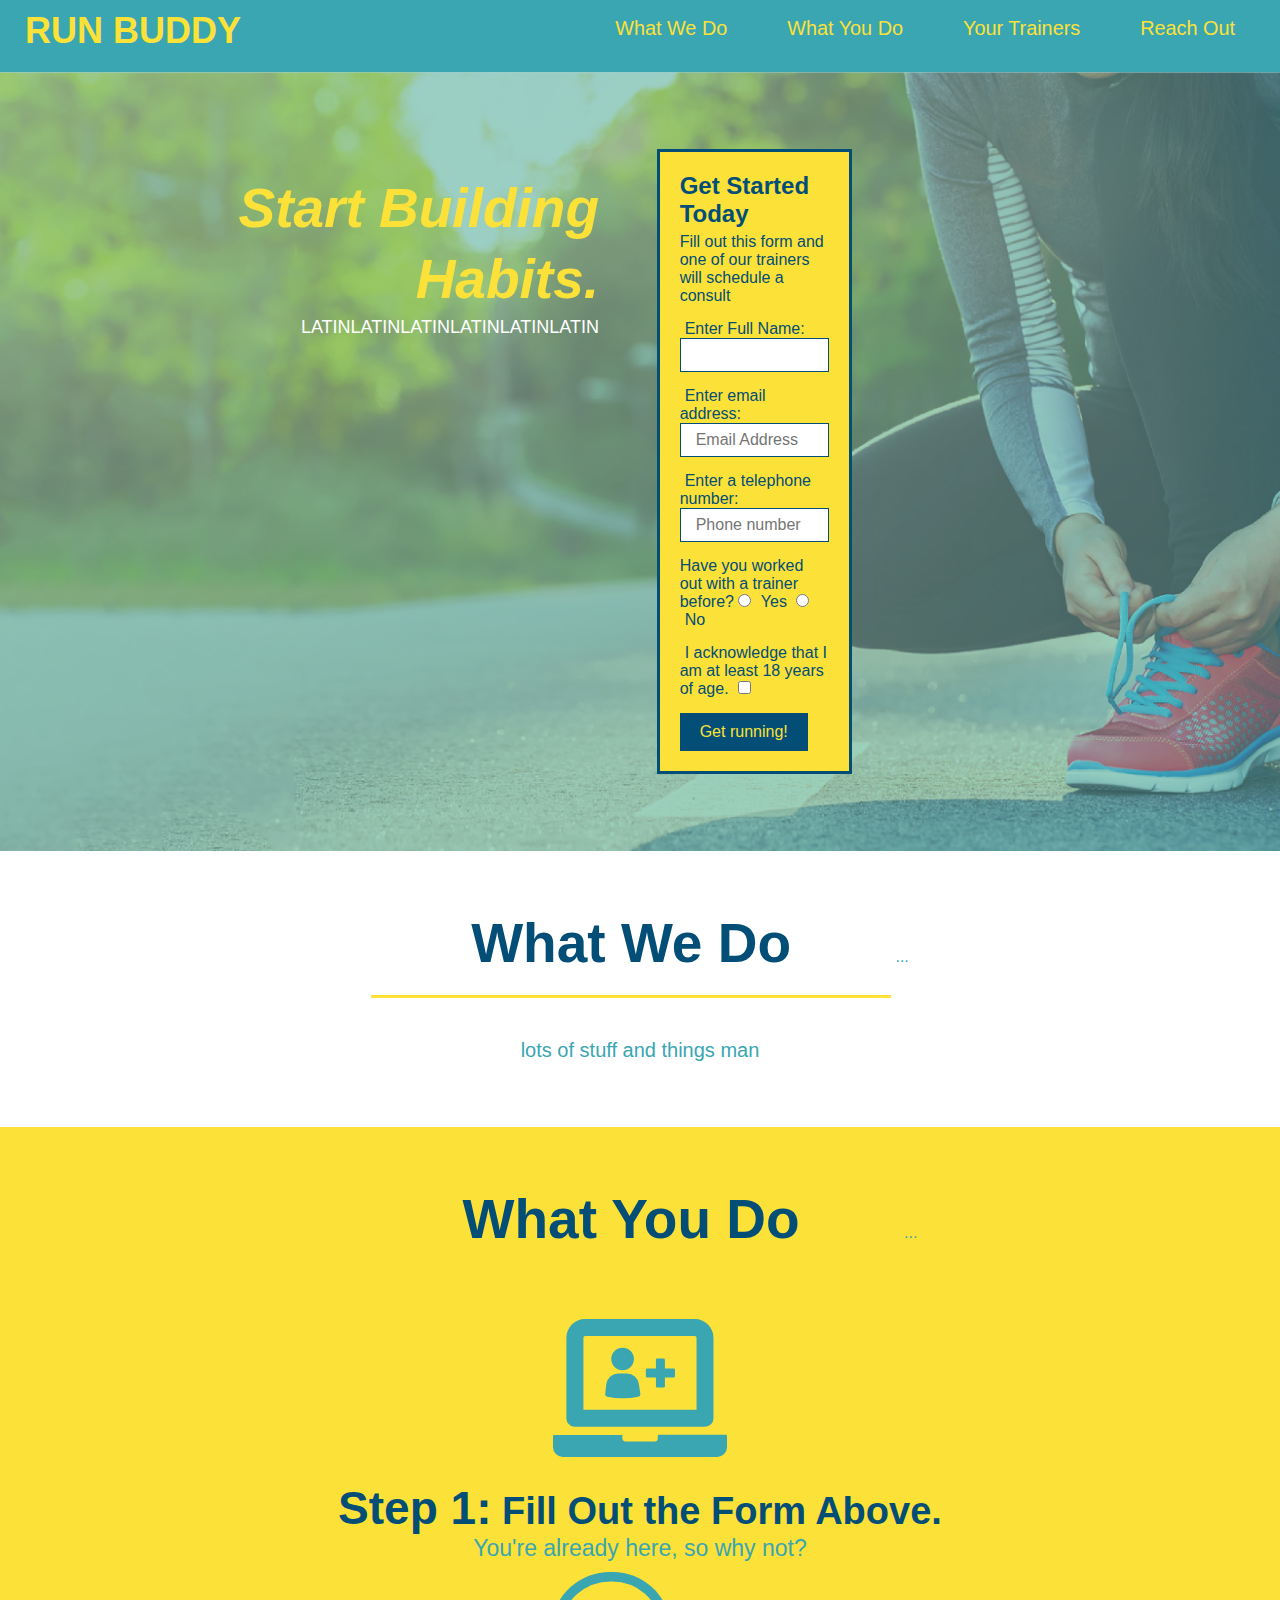
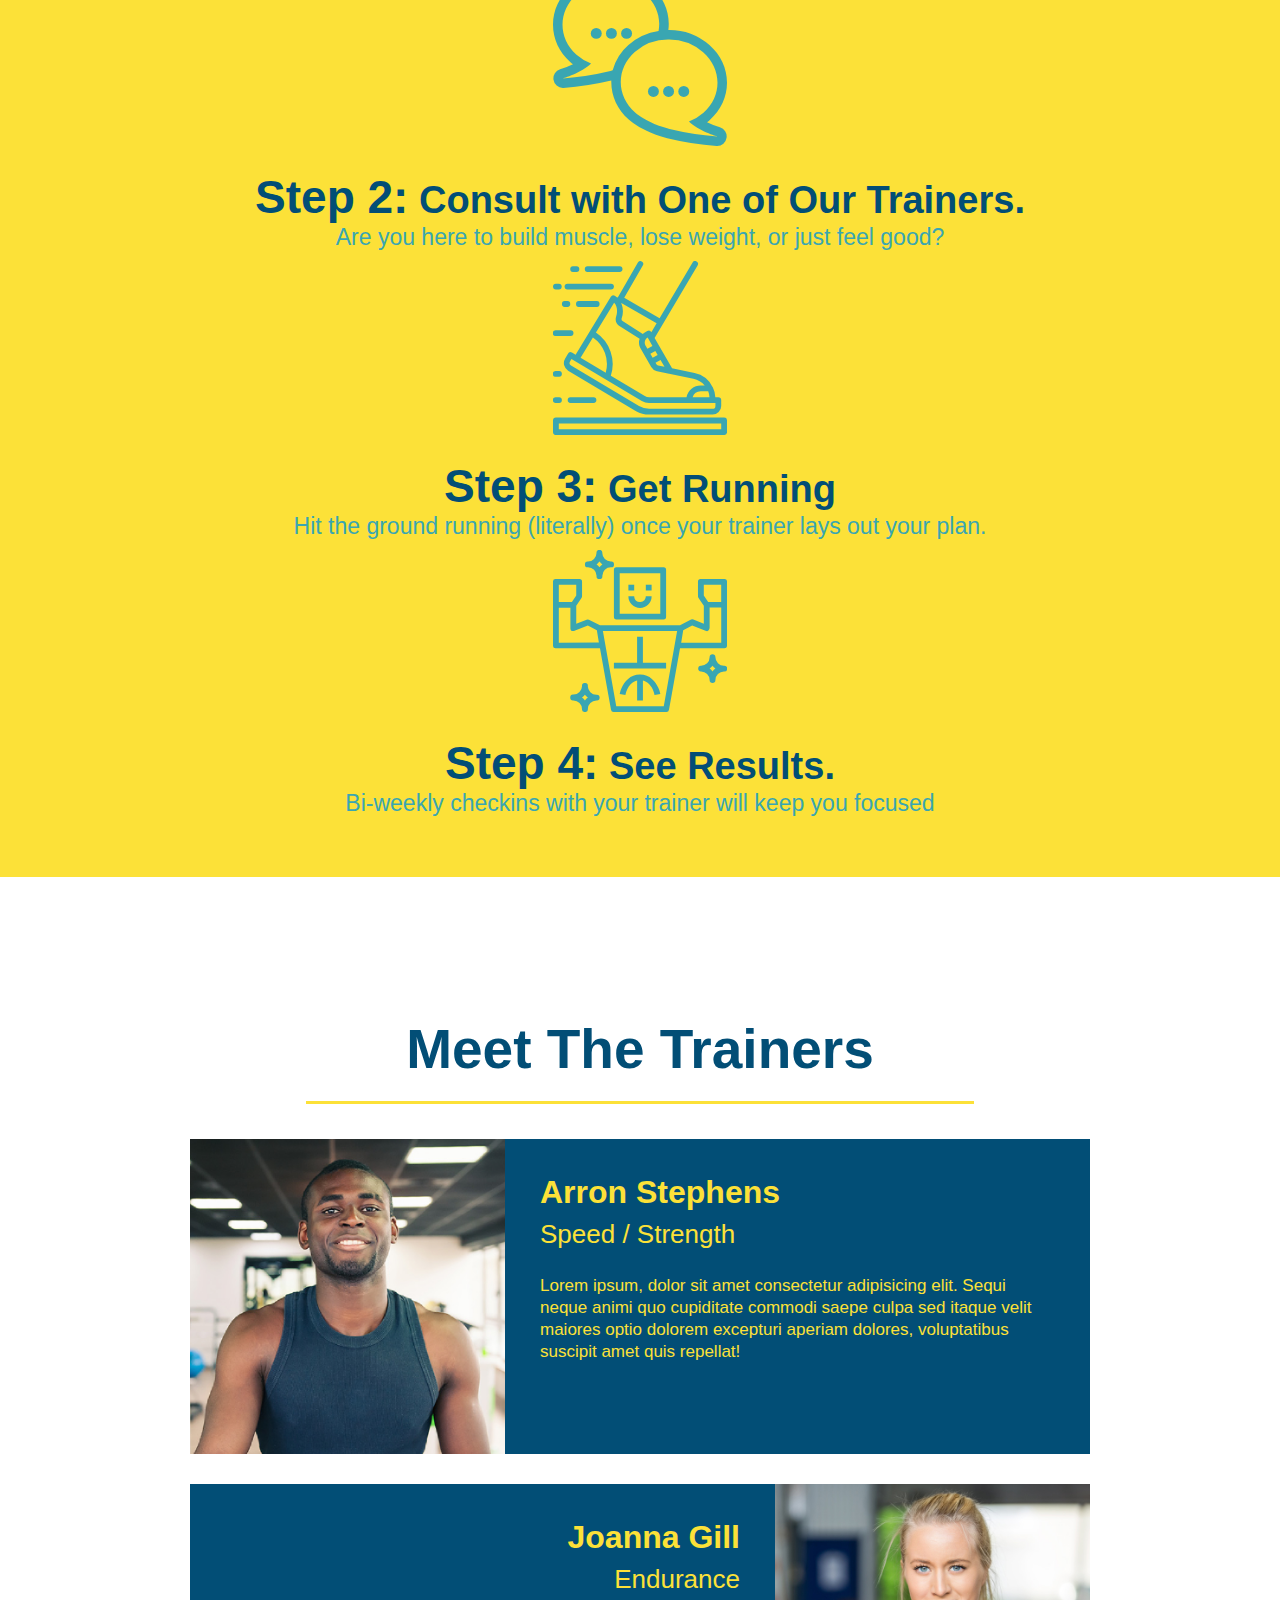
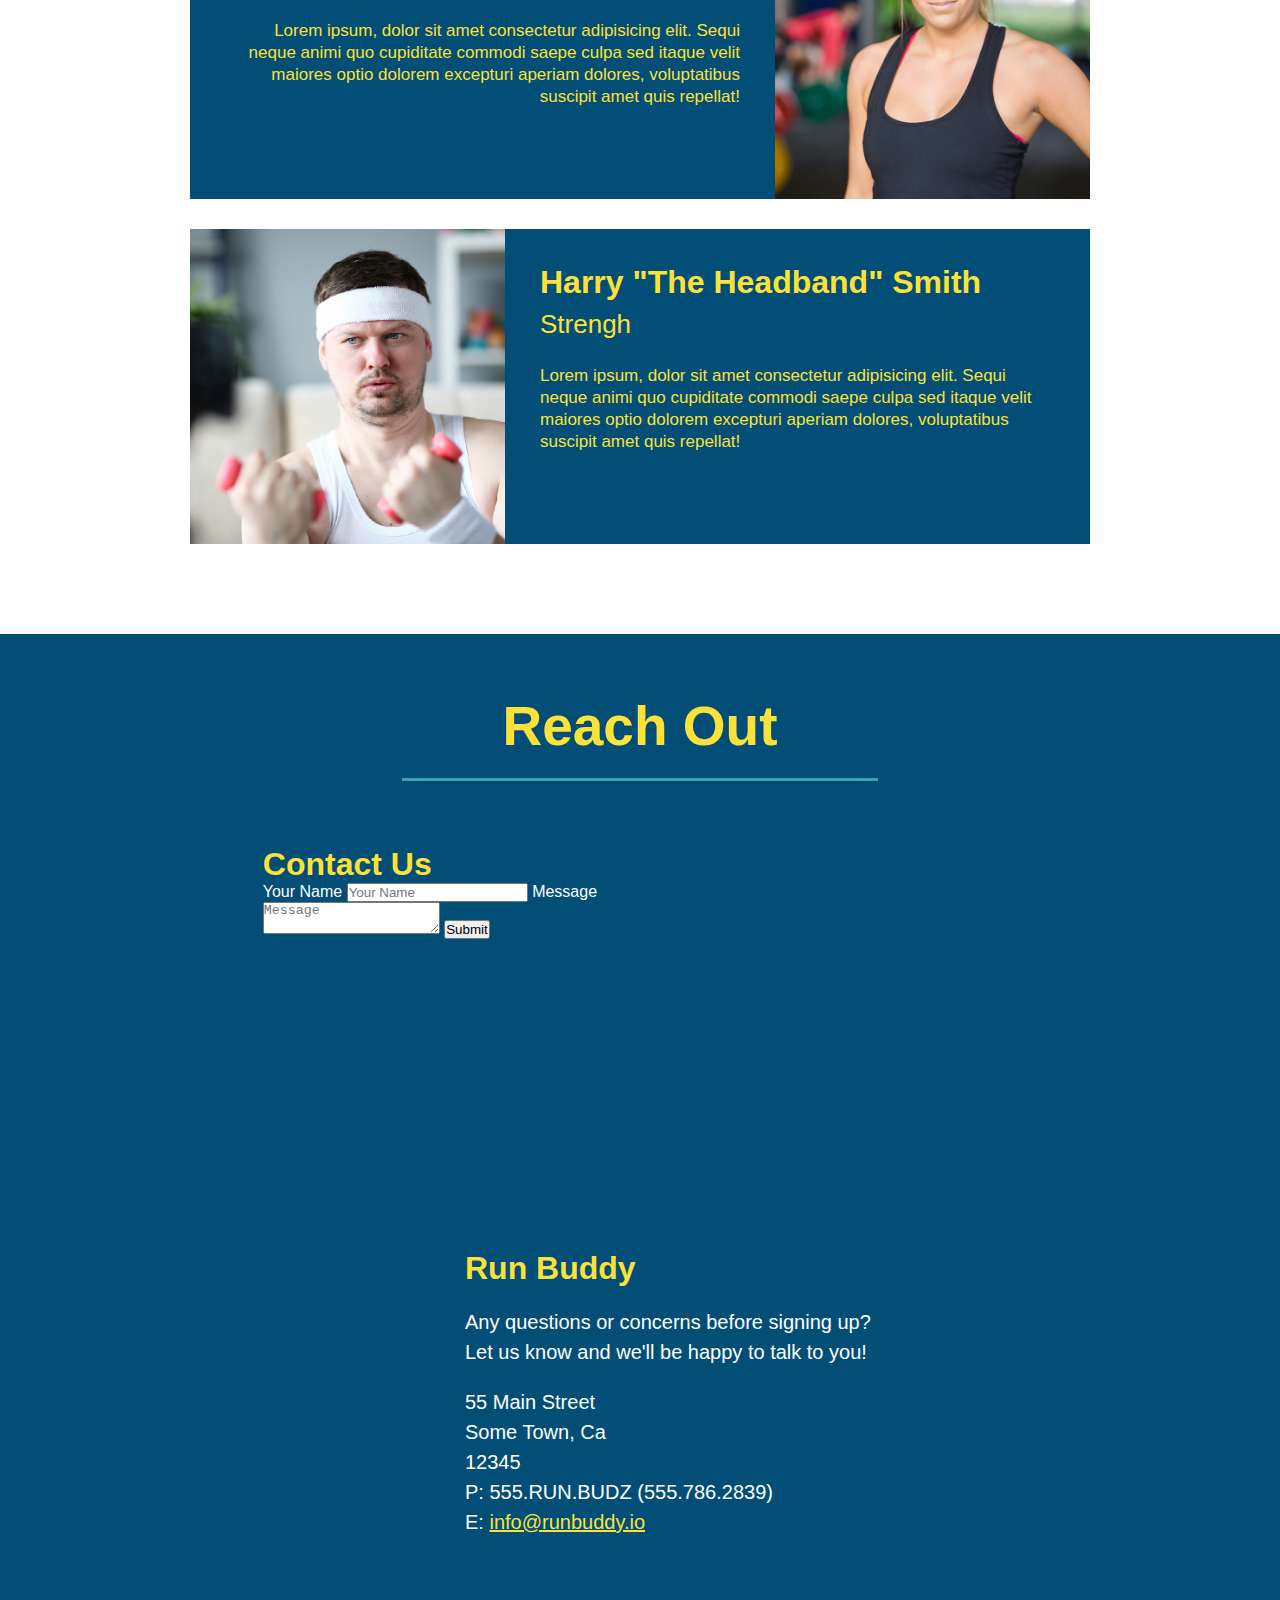
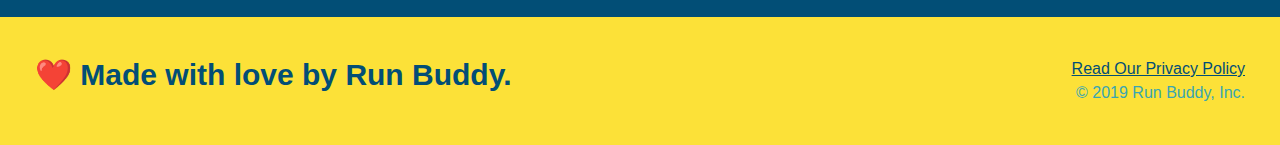
<file: index.html>
<!DOCTYPE html>
<html lang="en">
    <head>
    <meta charset="UTF-8" />
    <title>RUN BUDDY</title>
<link rel="stylesheet" href="./assets/css/style.css">
</head>
<body>

<!-- navigation -->
    <header>
    <h1>RUN BUDDY</h1>
    <nav>
    <ul>
        <li>
            <a href="#what-we-do">What We Do</a>
        </li>
        <li>
            <a href="#what-you-do">What You Do</a>
        </li>
        <li>
            <a href="#your-trainers">Your Trainers</a>
        </li>
        <li>
            <a href="#reach-out">Reach Out</a>
        </li>
    </ul>
    </nav>
    </header>


<!-- hero/jumbotron -->
    <section class="hero">
    <div class="hero-cta">
        <h2>Start Building Habits.</h2>
        <p>
            LATINLATINLATINLATINLATINLATIN
        </p>
    </div>
        <div>
            <div class="hero-form">
            <h3>Get Started Today</h3>
            <p>Fill out this form and one of our trainers will schedule a consult</p>
<!-- Add Form element-->
    <form>
        
        <label for="name">Enter Full Name:</label>
        <input type="text" placeholer="Your Name" name="name" id="name" class="form-input" />
        <label for="email">Enter email address:</label>
        <input type="text" placeholder="Email Address" name="email" id="email" class="form-input" />
        <label for="phone">Enter a telephone number:</label>
        <input type="text" placeholder="Phone number" name="phone" id="phone" class="form-input"/>
        <p>
            Have you worked out with a trainer before?
            <input type="radio" name="trainer-confirm" id="trainer-yes" />
            <label for="trainer-yes">Yes</label>
            <input type="radio" name="trainer-confirm" id="trainer-no" />
            <label for="trainer-no">No</label>
        </p>
        <p>
            <label for="checkbox">
                I acknowledge that I am at least 18 years of age.
            </label>
            <input type="checkbox" name="age-confirm" id="checkbox" />
        </p>
        <button type="submit">
            Get running!
        </button>
    </form>
    </div>
</div>
</section>
<!--end hero-->

        
<!-- "what we do" section -->
<section id="what-we-do" class="intro">
    <h2 class="section-title primary-border">What We Do</h2>
    ...
            <p>
                lots of stuff and things man
            </p>
    </section>

<!-- "What you do" section-->
        
<section id="what-you-do" class="steps">
    <h2 class="section-title primary-border">What You Do</h2>
    ...
            <div>
                <img src="./assets/images/step-1.svg" alt="" />
                <h3>Step 1:<span> Fill Out the Form Above.</span></h3>
                <p>You're already here, so why not?</p>
             </div>
             <div>
                 <img src="./assets/images/step-2.svg" alt="" />
                 <h3>Step 2:<span> Consult with One of Our Trainers.</span></h3>
                 <p>Are you here to build muscle, lose weight, or just feel good?</p>
             </div>
             <div>
                 <img src="./assets/images/step-3.svg" alt="" />
                 <h3>Step 3:<span> Get Running</span></h3>
                 <p>Hit the ground running (literally) once your trainer lays out your plan.</p>
             </div>
             <div>
                 <img src="./assets/images/step-4.svg" alt="" />
                 <h3>Step 4:<span> See Results.</span></h3>
                 <p>Bi-weekly checkins with your trainer will keep you focused</p>
             </div>
    </section>
            
<!-- "meet the trainers" section-->
 <section id="your-trainers" class="trainers">
     <h2 class="section-title primary-border">
            Meet The Trainers
        </h2>
                <article class="trainer">
                    <img src="./assets/images/trainer-1.jpg" alt="Arron Stephens in his workout clothes, ready to pump iron" />
                    <div class="trainer-bio text-left">
                        <h3>Arron Stephens</h3>
                        <h4>Speed / Strength</h4>
                        <p> Lorem ipsum, dolor sit amet consectetur adipisicing elit. Sequi neque animi quo cupiditate commodi saepe
                            culpa sed
                            itaque velit maiores optio dolorem excepturi aperiam dolores, voluptatibus suscipit amet quis repellat!
                        </p>
                    </div>
                </article>
                <article class="trainer">
                    <div class="trainer-bio text-right">
                        <h3>Joanna Gill</h3>
                        <h4>Endurance</h4>
                        <p>
                            Lorem ipsum, dolor sit amet consectetur adipisicing elit. Sequi neque animi quo cupiditate commodi saepe
                            culpa sed
                            itaque velit maiores optio dolorem excepturi aperiam dolores, voluptatibus suscipit amet quis repellat!
                        </p>
                    </div>
                    <img src="./assets/images/trainer-2.jpg" alt="Joanna Gill cooling off after a workout." />
                </article>
                <article class="trainer">
                    <img src="./assets/images/trainer-3.jpg"
                        alt="Harry Smith wearing a headband and lifting comically small pink weights" />
                    <div class="trainer-bio text-left">
                        <h3>Harry "The Headband" Smith</h3>
                        <h4>Strengh</h4>
                        <p>
                            Lorem ipsum, dolor sit amet consectetur adipisicing elit. Sequi neque animi quo cupiditate commodi saepe
                            culpa sed
                            itaque velit maiores optio dolorem excepturi aperiam dolores, voluptatibus suscipit amet quis repellat!
                        </p>
                    </div>
     </article>
</section>

<!-- "reach out"-->
<section id="reach-out" class="contact">
    <h2 class="section-title secondary-border">Reach Out</h2>
    <div class="contact-info">
        <div class="contact-form">
            <h3>Contact Us</h3>
            <form>
               <label for="contact-name">Your Name</label>
               <input type="text" id="contact-name" placeholder="Your Name" />
          
               <label for="contact-message">Message</label>
               <textarea id="contact-message" placeholder="Message"></textarea>
          
               <button type="submit">Submit</button>
              </form>
          </div>
      <iframe 
        src="https://www.google.com/maps/embed?pb=!1m18!1m12!1m3!1d3147.1079747227936!2d-120.42364418397035!3d37.92790791110593!2m3!1f0!2f0!3f0!3m2!1i1024!2i768!4f13.1!3m3!1m2!1s0x8090c49129b6ac57%3A0xb56c7eb95a2cd8bd!2sMain%20St%2C%20California%2095327!5e0!3m2!1sen!2sus!4v1616426329495!5m2!1sen!2sus"
        style="border:0;" 
        allowfullscreen=""
        loading="lazy">
      </iframe>
      <div>
        <h3>Run Buddy</h3>
        <p>
          Any questions or concerns before signing up?
          <br />
          Let us know and we'll be happy to talk to you!
        </p>
        <address>
          55 Main Street <br />
          Some Town, Ca <br />
          12345<br />
          P: 555.RUN.BUDZ (555.786.2839)<br />
          E: <a href="mailto:info@runbuddy.io">info@runbuddy.io</a>
        </address>
      </div>
    </div>
  </section>

<!-- footer -->
    <footer>
        <h2>❤️ Made with love by Run Buddy.</h2>
        <div>
            <a href="./privacy-policy.html">Read Our Privacy Policy</a><br />
            &copy; 2019 Run Buddy, Inc.
        </div>
    </footer>
</body>
</html>
</file>
<file: assets/css/style.css>
* {
    margin: 0;
    padding: 0;
    box-sizing: border-box;
}
header {
    padding-top: 10px;
    padding-right: 15px;
    padding-bottom: 20px;
    padding-left: 25px;
    background-color: #39a6b2;
    display: flex;
    justify-content: space-between;
    flex-wrap: wrap;
}
header nav ul li a {
    margin: 0 30px;
    font-weight: lighter;
    font-size: 1.55vw;
}
header nav ul {
    display: flex;
    flex-wrap: wrap;
    justify-content: space-between;
    align-items: center;
    list-style: none;
  }
header h1 {
    font-weight: bold;
    font-size: 36px;
    color:#fce138;
    margin: 0;
}
header a {
    text-decoration: none;
    color: #fce138;
}
header nav {
    margin: 7px 0;
}

body {
    color: #39a6b2;
    font-family: Helvetica, Arial, sans-serif;
}

footer {
    background: #fce138;
    width: 100%;
    padding: 40px 35px;
    display: flex;
    justify-content: space-between;
    flex-wrap: wrap;
}
footer h2 {
    color: #024e76;
    font-size: 30px;
    margin: 0;
}
footer div {
    line-height: 1.5;
    text-align: right;
}
footer a {
    color: #024e76;
}

.hero {
    padding: 60px;
    background-image: url("../images/hero-bg.jpg");
    background-size: cover;
    background-position: center;
    display: flex;
    justify-content: center;
    flex-wrap: wrap;
}
.hero-form {
    border: 3px solid #024e76;
    background-color: #fce138;
    padding: 20px;
    color: #024e76;
    width: 40%;
    margin: 3.5%;

}
.hero-form label {
    margin: 0 5px;
}
.hero-form p {
    margin: 5px 0 15px 0;
}
.hero-form h3 {
    font-size: 24px;
    margin: 0;
}
.form-input {
    border: 1px solid #024e76;
    display: block;
    padding: 7px 15px;
    font-size: 16px;
    color: #024e76;
    width: 100%;
    margin-bottom: 15px;
}
.hero-form button {
    color: #fce138;
    background-color: #024e76;
    border: none;
    padding: 10px 20px;
    font-size: 16px;
}
.hero-cta {
    width: 35%;
    text-align: right;
    margin: 3.5%;
    color: #fff;
    font-size: 18px;
    line-height: 1.3;
}

.hero-cta h2 {
    font-style: italic;
    font-size: 55px;
    color: #fce138;
}
section {
    padding: 60px;
}
.intro {
    text-align: center;
}

.intro p {
    line-height: 1.7;
    color: #39a6b2;
    width: 80%;
    font-size: 20px;
    margin: 0 auto;
}
.steps {
    text-align: center;
    background: #fce138;
    margin-bottom: 80px;
}
.steps img {
    width: 15%;
    margin: 10px 0;
}
.steps h3 {
    color: #024e76;
    font-size: 46px;
    margin-top: 10px;
}
.steps p {
    color:#39a6b2;
    font-size: 23px;
}
.steps span {
    font-size: 38px;
}
.section-title {
    font-size: 55px;
    color: #024e76;
    margin-bottom: 35px;
    padding: 0 100px 20px 100px;
    border-bottom: 3px solid;
    display: inline-block;
    border-color:#39a6b2;
}
.primary-border {
    border-color: #fce138
}
.secondary-border {
    border-color: #39a6b2;
}
.trainers {
    text-align: center;
}
.trainer {
    width: 900px;
    margin: 0 auto 30px auto;
    background: #024e76;
    color: #fce138;
    overflow: auto
}
.trainer img {
    width: 35%;
    float: left;
}
.trainer-bio {
    padding: 35px;
    float: left;
    width: 65%;
}
.trainer-bio h3 {
    font-size: 32px;
    margin-bottom: 8px;
}
.trainer-bio h4 {
    font-weight: lighter;
    font-size: 26px;
    margin-bottom: 25px;
}
.trainer-bio p {
    font-size: 17px;
    line-height: 1.3;
}
.text-left {
    text-align: left;
}
.text-right {
    text-align: right;
}
/* Reach out Styles */

.contact {
    text-align: center;
    background: #024e76;
  }
  
  .contact h2 {
    color: #fce138;
  }
  
  .contact-info iframe {
    width: 400px;
    height: 400px;
  }
  
  .contact-info div {
    width: 410px;
    display: inline-block;
    vertical-align: top;
    text-align: left;
    margin: 30px 0 0 60px;
    color: white;
  }
  
  .contact-info h3 {
    color: #fce138;
    font-size: 32px;
  }
  
  .contact-info p,
  .contact-info address {
    margin: 20px 0;
    line-height: 1.5;
    font-size: 20px;
    font-style: normal;
  }
  
  .contact-info a {
    color: #fce138;
  }
</file>
